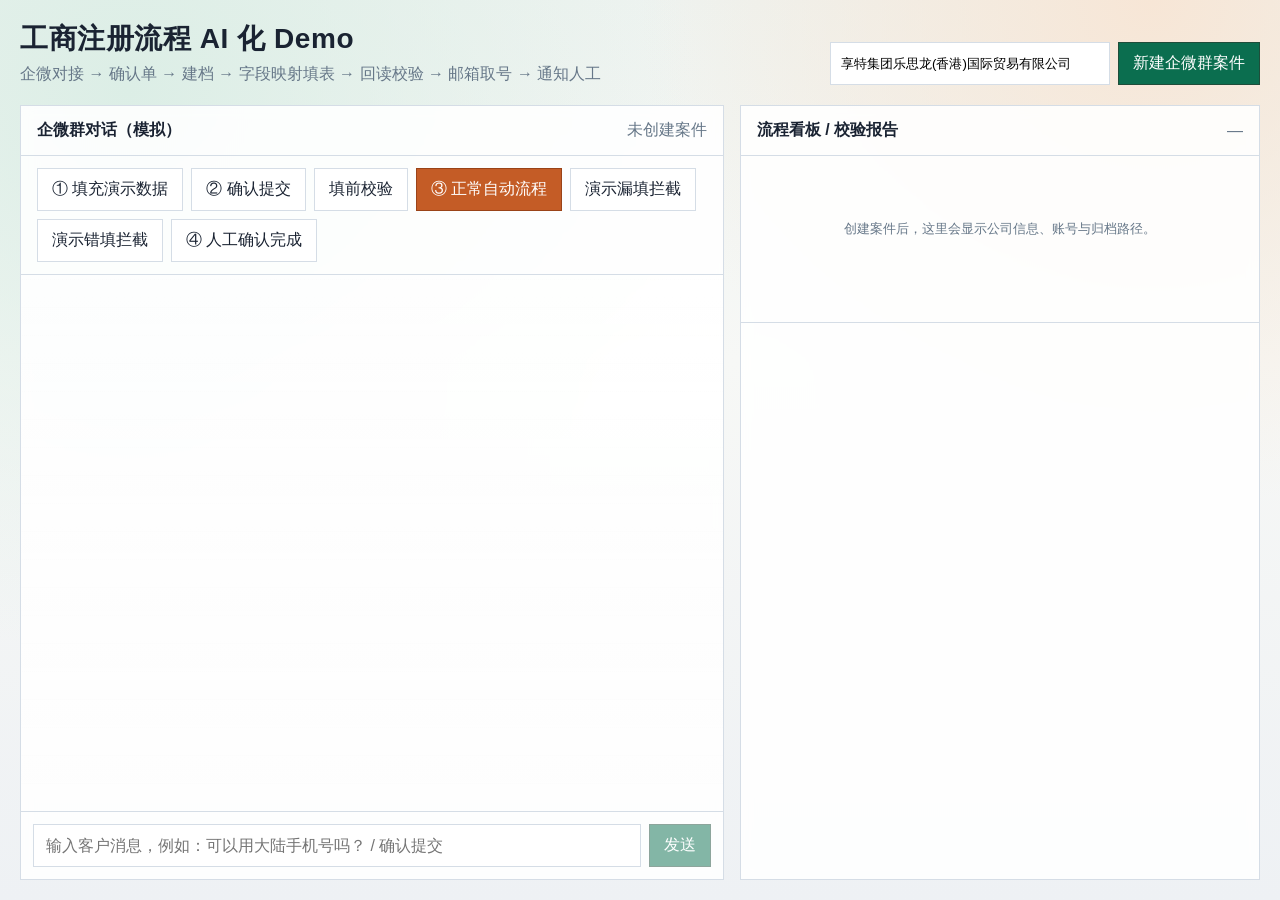
<file: static/index.html>
<!DOCTYPE html>
<html lang="zh-CN">
<head>
  <meta charset="UTF-8" />
  <meta name="viewport" content="width=device-width, initial-scale=1" />
  <title>工商注册流程 AI 化 Demo</title>
  <link rel="stylesheet" href="/static/mock.css" />
</head>
<body>
  <div class="app">
    <div class="topbar">
      <div>
        <h1>工商注册流程 AI 化 Demo</h1>
        <p class="muted" style="margin:6px 0 0">企微对接 → 确认单 → 建档 → 字段映射填表 → 回读校验 → 邮箱取号 → 通知人工</p>
      </div>
      <div style="display:flex;gap:8px;flex-wrap:wrap">
        <input id="company_cn" value="享特集团乐思龙(香港)国际贸易有限公司" style="min-width:280px;padding:10px;border:1px solid #d5dde6" />
        <button id="btn_create">新建企微群案件</button>
      </div>
    </div>

    <section class="panel">
      <div class="panel-hd">
        <h2 id="chat_title">企微群对话（模拟）</h2>
        <span class="muted" id="case_badge">未创建案件</span>
      </div>
      <div class="actions" id="action_bar" hidden>
        <button class="secondary" id="btn_demo_fill">① 填充演示数据</button>
        <button class="secondary" id="btn_confirm">② 确认提交</button>
        <button class="secondary" id="btn_precheck">填前校验</button>
        <button class="warn" id="btn_pipeline">③ 正常自动流程</button>
        <button class="secondary" id="btn_skip">演示漏填拦截</button>
        <button class="secondary" id="btn_wrong">演示错填拦截</button>
        <button class="secondary" id="btn_finish">④ 人工确认完成</button>
      </div>
      <div class="chat" id="chat"></div>
      <div class="composer">
        <input id="chat_input" placeholder="输入客户消息，例如：可以用大陆手机号吗？ / 确认提交" disabled />
        <button id="btn_send" disabled>发送</button>
      </div>
    </section>

    <section class="panel">
      <div class="panel-hd">
        <h2>流程看板 / 校验报告</h2>
        <span class="muted" id="status_label">—</span>
      </div>
      <div class="panel-board-body">
        <ul class="pipeline" id="pipeline"></ul>
        <div class="info" id="info">
          <div class="empty">创建案件后，这里会显示公司信息、账号与归档路径。</div>
        </div>
        <div id="validation_box"></div>
        <div class="fieldmap" id="fieldmap"></div>
        <div class="shots" id="shots"></div>
        <div class="logs" id="logs"></div>
      </div>
    </section>
  </div>

  <div class="shot-lightbox" id="shot_lightbox" hidden>
    <button type="button" class="shot-lightbox-close" id="shot_lightbox_close" aria-label="关闭">×</button>
    <img id="shot_lightbox_img" alt="RPA screenshot enlarged" />
  </div>

  <script src="/static/app.js"></script>
</body>
</html>
</file>
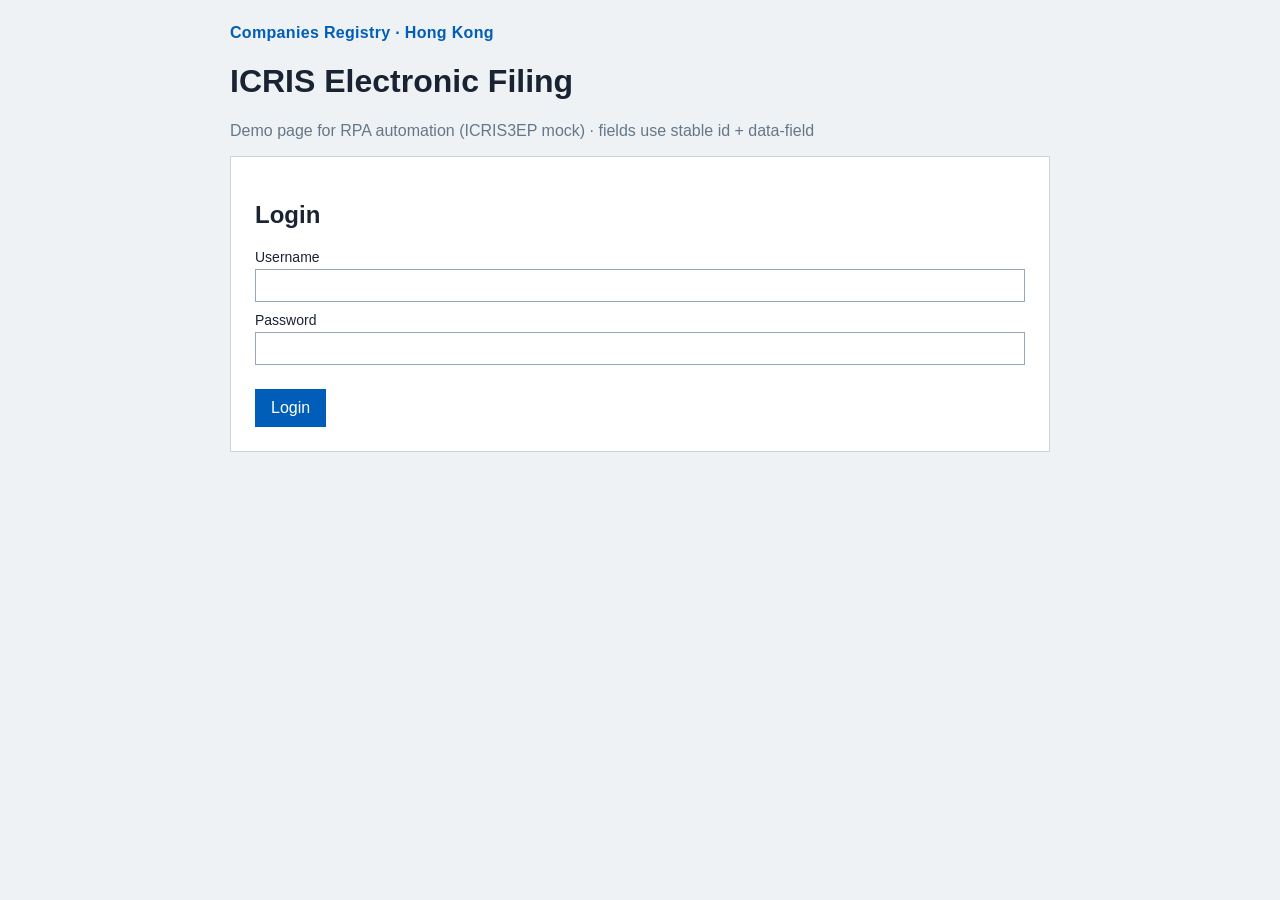
<file: static/mock_cr_filing.html>
<!DOCTYPE html>
<html lang="zh-CN">
<head>
  <meta charset="UTF-8" />
  <meta name="viewport" content="width=device-width, initial-scale=1" />
  <title>CR e-Services — Company Filing (Demo)</title>
  <link rel="stylesheet" href="/static/mock.css" />
</head>
<body class="gov">
  <header class="gov-header">
    <div>
      <div class="gov-brand">Companies Registry · Hong Kong</div>
      <h1>ICRIS Electronic Filing</h1>
      <p class="muted">Demo page for RPA automation (ICRIS3EP mock) · fields use stable id + data-field</p>
    </div>
  </header>
  <main class="gov-card">
    <section id="login_box">
      <h2>Login</h2>
      <label>Username<input id="username" data-field="username" /></label>
      <label>Password<input id="password" type="password" data-field="password" /></label>
      <button id="btn_login" type="button">Login</button>
    </section>

    <section id="filing_form" hidden>
      <h2>Incorporation Particulars</h2>
      <p class="muted">必填项带 data-required；RPA 提交前会回读比对。</p>
      <label>Company Name (EN)<input id="reg_name_en" data-field="reg_name_en" data-required="true" /></label>
      <label>Company Name (CN)<input id="reg_name_cn" data-field="reg_name_cn" data-required="true" /></label>
      <label>Registered Office Address<input id="reg_address" data-field="reg_address" data-required="true" /></label>
      <label>Nature of Business<input id="reg_nature" data-field="reg_nature" data-required="true" /></label>
      <label>Share Capital<input id="reg_capital" data-field="reg_capital" data-required="true" /></label>
      <h3>Director / Shareholder 1</h3>
      <label>Name<input id="director_name" data-field="director_name" data-required="true" /></label>
      <label>ID / Passport<input id="director_id" data-field="director_id" data-required="true" /></label>
      <label>Shareholding<input id="director_share" data-field="director_share" data-required="true" /></label>
      <label>Residential Address<input id="director_address" data-field="director_address" data-required="true" /></label>
      <h3>Shareholder 2</h3>
      <label>Name<input id="shareholder2_name" data-field="shareholder2_name" /></label>
      <label>ID / Passport<input id="shareholder2_id" data-field="shareholder2_id" /></label>
      <label>Shareholding<input id="shareholder2_share" data-field="shareholder2_share" /></label>
      <button id="btn_submit_filing" type="button">Submit Filing</button>
      <div id="client_error" class="err" hidden></div>
    </section>

    <div id="filing_ok" class="ok" hidden>
      Filing submitted successfully. Please wait for registry processing.
    </div>
  </main>
  <script>
    document.getElementById('btn_login').addEventListener('click', () => {
      document.getElementById('login_box').hidden = true;
      document.getElementById('filing_form').hidden = false;
    });
    document.getElementById('btn_submit_filing').addEventListener('click', () => {
      const required = [...document.querySelectorAll('#filing_form [data-required="true"]')];
      const missing = required.filter((el) => !(el.value || '').trim());
      const err = document.getElementById('client_error');
      if (missing.length) {
        err.hidden = false;
        err.textContent = 'Missing required fields: ' + missing.map((el) => el.dataset.field).join(', ');
        document.getElementById('filing_ok').hidden = true;
        return;
      }
      err.hidden = true;
      document.getElementById('filing_ok').hidden = false;
    });
  </script>
</body>
</html>
</file>
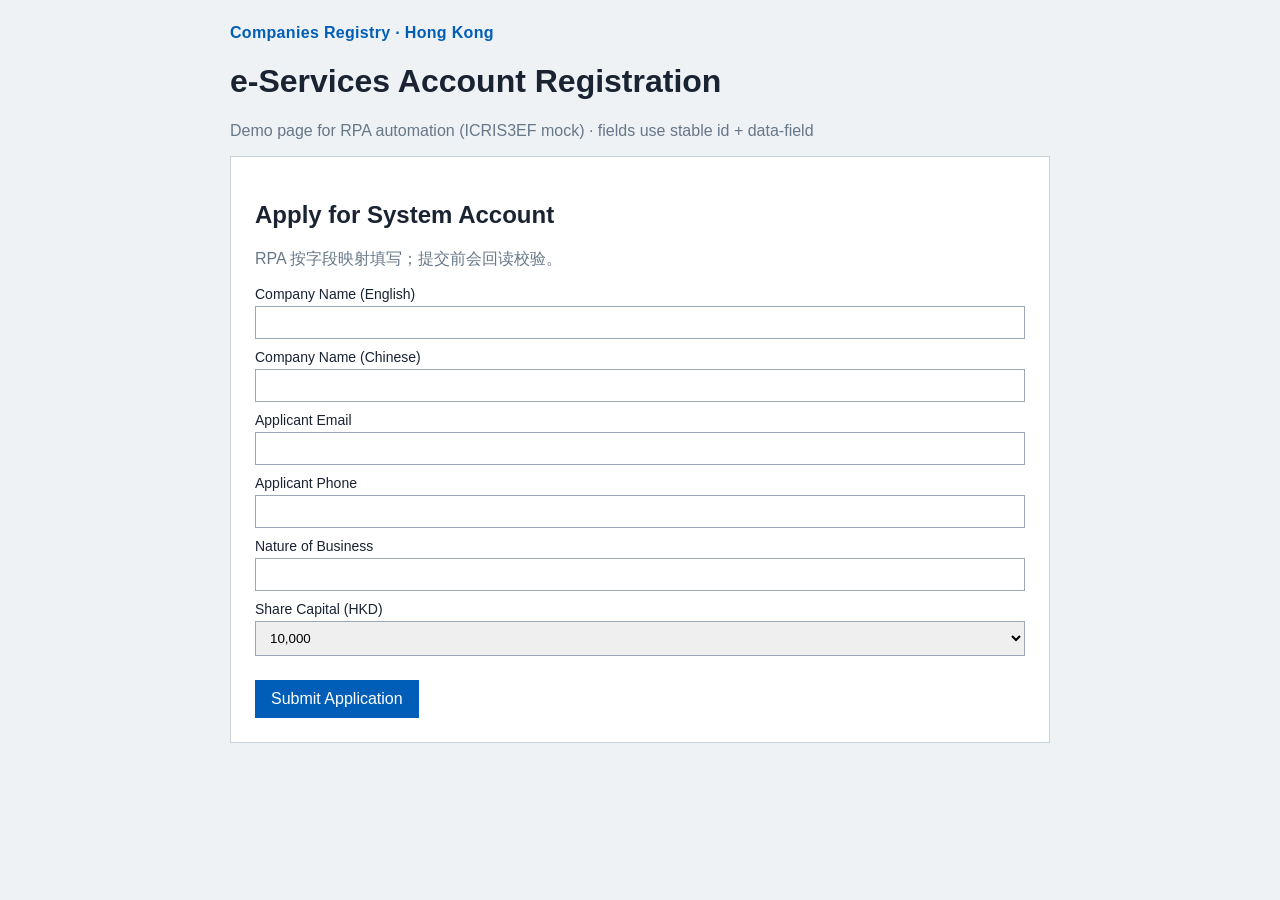
<file: static/mock_cr_register.html>
<!DOCTYPE html>
<html lang="zh-CN">
<head>
  <meta charset="UTF-8" />
  <meta name="viewport" content="width=device-width, initial-scale=1" />
  <title>CR e-Services — Account Registration (Demo)</title>
  <link rel="stylesheet" href="/static/mock.css" />
</head>
<body class="gov">
  <header class="gov-header">
    <div>
      <div class="gov-brand">Companies Registry · Hong Kong</div>
      <h1>e-Services Account Registration</h1>
      <p class="muted">Demo page for RPA automation (ICRIS3EF mock) · fields use stable id + data-field</p>
    </div>
  </header>
  <main class="gov-card">
    <h2>Apply for System Account</h2>
    <p id="page_hint" class="muted">RPA 按字段映射填写；提交前会回读校验。</p>
    <form id="reg_form" onsubmit="return false;">
      <label>Company Name (English)
        <input id="company_name_en" name="company_name_en" data-field="company_name_en" data-required="true" />
      </label>
      <label>Company Name (Chinese)
        <input id="company_name_cn" name="company_name_cn" data-field="company_name_cn" data-required="true" />
      </label>
      <label>Applicant Email
        <input id="applicant_email" name="applicant_email" type="email" data-field="applicant_email" data-required="true" />
      </label>
      <label>Applicant Phone
        <input id="applicant_phone" name="applicant_phone" data-field="applicant_phone" data-required="true" />
      </label>
      <label>Nature of Business
        <input id="business_nature" name="business_nature" data-field="business_nature" data-required="true" />
      </label>
      <label>Share Capital (HKD)
        <select id="capital" name="capital" data-field="capital" data-required="true">
          <option value="10000">10,000</option>
          <option value="50000">50,000</option>
          <option value="100000">100,000</option>
        </select>
      </label>
      <button id="btn_submit" type="button">Submit Application</button>
    </form>
    <div id="client_error" class="err" hidden></div>
    <div id="result_ok" class="ok" hidden>
      Application submitted. Account credentials will be sent by email.
    </div>
  </main>
  <script>
    document.getElementById('btn_submit').addEventListener('click', () => {
      const required = [...document.querySelectorAll('[data-required="true"]')];
      const missing = required.filter((el) => !(el.value || '').trim());
      const err = document.getElementById('client_error');
      if (missing.length) {
        err.hidden = false;
        err.textContent = 'Missing required fields: ' + missing.map((el) => el.dataset.field).join(', ');
        document.getElementById('result_ok').hidden = true;
        return;
      }
      err.hidden = true;
      document.getElementById('result_ok').hidden = false;
    });
  </script>
</body>
</html>
</file>
<file: static/mock.css>
:root {
  --ink: #1a2332;
  --paper: #f3f6f4;
  --card: #ffffff;
  --line: #d5dde6;
  --accent: #0b6e4f;
  --accent-2: #c45c26;
  --muted: #667788;
  --bot: #e8f3ee;
  --client: #fff4e8;
}

* { box-sizing: border-box; }
html, body {
  height: 100%;
}
body {
  margin: 0;
  font-family: "Segoe UI", "PingFang SC", "Microsoft YaHei", sans-serif;
  color: var(--ink);
  background:
    radial-gradient(circle at 10% 10%, #dceee6 0, transparent 40%),
    radial-gradient(circle at 90% 0%, #f7e6d6 0, transparent 35%),
    linear-gradient(180deg, #eef3f0, #f7f8f6 40%, #eef1f4);
  min-height: 100vh;
  overflow: hidden;
}

.gov {
  background: #eef2f5;
  min-height: 100vh;
  padding: 24px;
}
.gov-header {
  max-width: 820px;
  margin: 0 auto 16px;
}
.gov-brand {
  color: #005eb8;
  font-weight: 700;
  letter-spacing: 0.02em;
}
.gov-card {
  max-width: 820px;
  margin: 0 auto;
  background: #fff;
  border: 1px solid #c9d3dc;
  padding: 24px;
}
.gov label {
  display: block;
  margin: 10px 0;
  font-size: 14px;
}
.gov input, .gov select {
  display: block;
  width: 100%;
  margin-top: 4px;
  padding: 8px 10px;
  border: 1px solid #9aa8b5;
}
.gov button {
  margin-top: 14px;
  background: #005eb8;
  color: #fff;
  border: 0;
  padding: 10px 16px;
  cursor: pointer;
}
.gov .ok {
  margin-top: 16px;
  padding: 12px;
  background: #e7f6ea;
  border: 1px solid #8fc99b;
  color: #1f6b34;
}
.gov .err {
  margin-top: 16px;
  padding: 12px;
  background: #fdecea;
  border: 1px solid #e2a8a2;
  color: #8a1f14;
}
.muted { color: var(--muted); }

.app {
  max-width: 1280px;
  height: 100%;
  max-height: 100vh;
  margin: 0 auto;
  padding: 20px;
  display: grid;
  grid-template-columns: 1.15fr 0.85fr;
  grid-template-rows: auto minmax(0, 1fr);
  gap: 16px;
  overflow: hidden;
}
@media (max-width: 980px) {
  body { overflow: auto; }
  .app {
    height: auto;
    max-height: none;
    grid-template-columns: 1fr;
    grid-template-rows: auto;
    overflow: visible;
  }
}

.topbar {
  grid-column: 1 / -1;
  display: flex;
  justify-content: space-between;
  align-items: end;
  gap: 12px;
  margin-bottom: 4px;
}
.topbar h1 {
  margin: 0;
  font-size: 28px;
  letter-spacing: 0.02em;
}
.panel {
  background: rgba(255,255,255,0.88);
  border: 1px solid var(--line);
  backdrop-filter: blur(6px);
  min-height: 0;
  height: 100%;
  max-height: 100%;
  display: flex;
  flex-direction: column;
  overflow: hidden;
}
.panel-hd {
  flex: 0 0 auto;
  padding: 14px 16px;
  border-bottom: 1px solid var(--line);
  display: flex;
  justify-content: space-between;
  align-items: center;
  gap: 8px;
}
.panel-hd h2 {
  margin: 0;
  font-size: 16px;
}
.chat {
  flex: 1 1 auto;
  min-height: 0;
  overflow-x: hidden;
  overflow-y: auto;
  padding: 16px;
  background:
    linear-gradient(180deg, rgba(255,255,255,0.3), transparent),
    repeating-linear-gradient(0deg, transparent, transparent 27px, rgba(0,0,0,0.015) 28px);
}
.panel-board-body {
  flex: 1 1 auto;
  min-height: 0;
  overflow-x: hidden;
  overflow-y: auto;
}
@media (max-width: 980px) {
  .panel {
    height: min(70vh, 640px);
    max-height: 70vh;
  }
}
.bubble {
  max-width: 86%;
  margin: 0 0 12px;
  padding: 10px 12px;
  border: 1px solid var(--line);
  line-height: 1.5;
  font-size: 14px;
  white-space: pre-wrap;
}
.bubble .meta {
  font-size: 12px;
  color: var(--muted);
  margin-bottom: 4px;
}
.bubble.bot { background: var(--bot); }
.bubble.client { background: var(--client); margin-left: auto; }
.bubble.system, .bubble.staff {
  background: #f1f4f8;
  margin: 0 auto 12px;
  text-align: center;
  max-width: 94%;
}
.checklist, .confirm {
  margin-top: 8px;
  padding: 10px;
  background: #fff;
  border: 1px dashed #9bb8aa;
}
.checklist ol { margin: 0; padding-left: 18px; }
.confirm h4 { margin: 0 0 8px; }
.confirm .row { margin: 4px 0; font-size: 13px; }

.composer {
  flex: 0 0 auto;
  border-top: 1px solid var(--line);
  padding: 12px;
  display: grid;
  grid-template-columns: 1fr auto;
  gap: 8px;
}
.composer input, .actions input {
  border: 1px solid var(--line);
  padding: 10px 12px;
  font: inherit;
  background: #fff;
}
button, .btn {
  border: 1px solid #1f4d3a;
  background: var(--accent);
  color: #fff;
  padding: 10px 14px;
  font: inherit;
  cursor: pointer;
}
button.secondary, .btn.secondary {
  background: #fff;
  color: var(--ink);
  border-color: var(--line);
}
button.warn {
  background: var(--accent-2);
  border-color: #9a4318;
}
button:disabled { opacity: 0.5; cursor: not-allowed; }

.actions {
  flex: 0 0 auto;
  padding: 12px 16px;
  display: flex;
  flex-wrap: wrap;
  gap: 8px;
  border-bottom: 1px solid var(--line);
}
.pipeline {
  list-style: none;
  margin: 0;
  padding: 12px 16px;
  display: grid;
  gap: 8px;
}
.pipeline li {
  display: flex;
  align-items: center;
  gap: 10px;
  font-size: 13px;
  color: var(--muted);
}
.pipeline li.done { color: var(--accent); }
.pipeline li.current {
  color: var(--ink);
  font-weight: 700;
}
.dot {
  width: 10px;
  height: 10px;
  border-radius: 50%;
  background: #c9d2da;
  flex: 0 0 auto;
}
.pipeline li.done .dot { background: var(--accent); }
.pipeline li.current .dot { background: var(--accent-2); box-shadow: 0 0 0 3px rgba(196,92,38,0.2); }

.info, .logs {
  padding: 0 16px 16px;
  font-size: 13px;
}
.info dl {
  display: grid;
  grid-template-columns: 88px 1fr;
  gap: 6px 8px;
  margin: 0;
}
.info dt { color: var(--muted); }
.logs {
  max-height: 180px;
  overflow: auto;
  border-top: 1px solid var(--line);
  padding-top: 12px;
  font-family: Consolas, "Courier New", monospace;
  color: #334;
}
.shots {
  display: grid;
  grid-template-columns: 1fr 1fr;
  gap: 8px;
  padding: 0 16px 16px;
}
.shots img {
  width: 100%;
  border: 1px solid var(--line);
  background: #fff;
  cursor: zoom-in;
  transition: opacity 0.15s ease;
}
.shots img:hover {
  opacity: 0.88;
}
.shot-lightbox {
  position: fixed;
  inset: 0;
  z-index: 1000;
  display: flex;
  align-items: center;
  justify-content: center;
  padding: 40px 24px;
  background: rgba(15, 23, 32, 0.72);
  cursor: zoom-out;
}
.shot-lightbox[hidden] {
  display: none;
}
.shot-lightbox img {
  max-width: min(96vw, 1100px);
  max-height: 90vh;
  width: auto;
  height: auto;
  object-fit: contain;
  background: #fff;
  border: 1px solid rgba(255, 255, 255, 0.35);
  box-shadow: 0 16px 48px rgba(0, 0, 0, 0.35);
  cursor: default;
}
.shot-lightbox-close {
  position: absolute;
  top: 14px;
  right: 18px;
  width: 40px;
  height: 40px;
  border: 0;
  border-radius: 4px;
  background: rgba(255, 255, 255, 0.16);
  color: #fff;
  font-size: 28px;
  line-height: 1;
  cursor: pointer;
}
.shot-lightbox-close:hover {
  background: rgba(255, 255, 255, 0.28);
}
.validation {
  margin: 0 16px 12px;
  padding: 12px;
  border: 1px solid var(--line);
  background: #fff;
  font-size: 13px;
}
.validation.pass { border-color: #8fc99b; background: #f3faf5; }
.validation.fail { border-color: #e2a8a2; background: #fff6f5; }
.validation h3 {
  margin: 0 0 8px;
  font-size: 14px;
}
.validation table {
  width: 100%;
  border-collapse: collapse;
}
.validation th, .validation td {
  border-top: 1px solid var(--line);
  padding: 6px 4px;
  text-align: left;
  vertical-align: top;
  font-size: 12px;
}
.validation .ok-tag { color: var(--accent); font-weight: 700; }
.validation .bad-tag { color: #b42318; font-weight: 700; }
.fieldmap {
  margin: 0 16px 12px;
  font-size: 12px;
  color: var(--muted);
}
.fieldmap code {
  font-size: 11px;
  background: #f1f4f8;
  padding: 1px 4px;
}
.empty {
  padding: 40px 20px;
  text-align: center;
  color: var(--muted);
}
</file>
